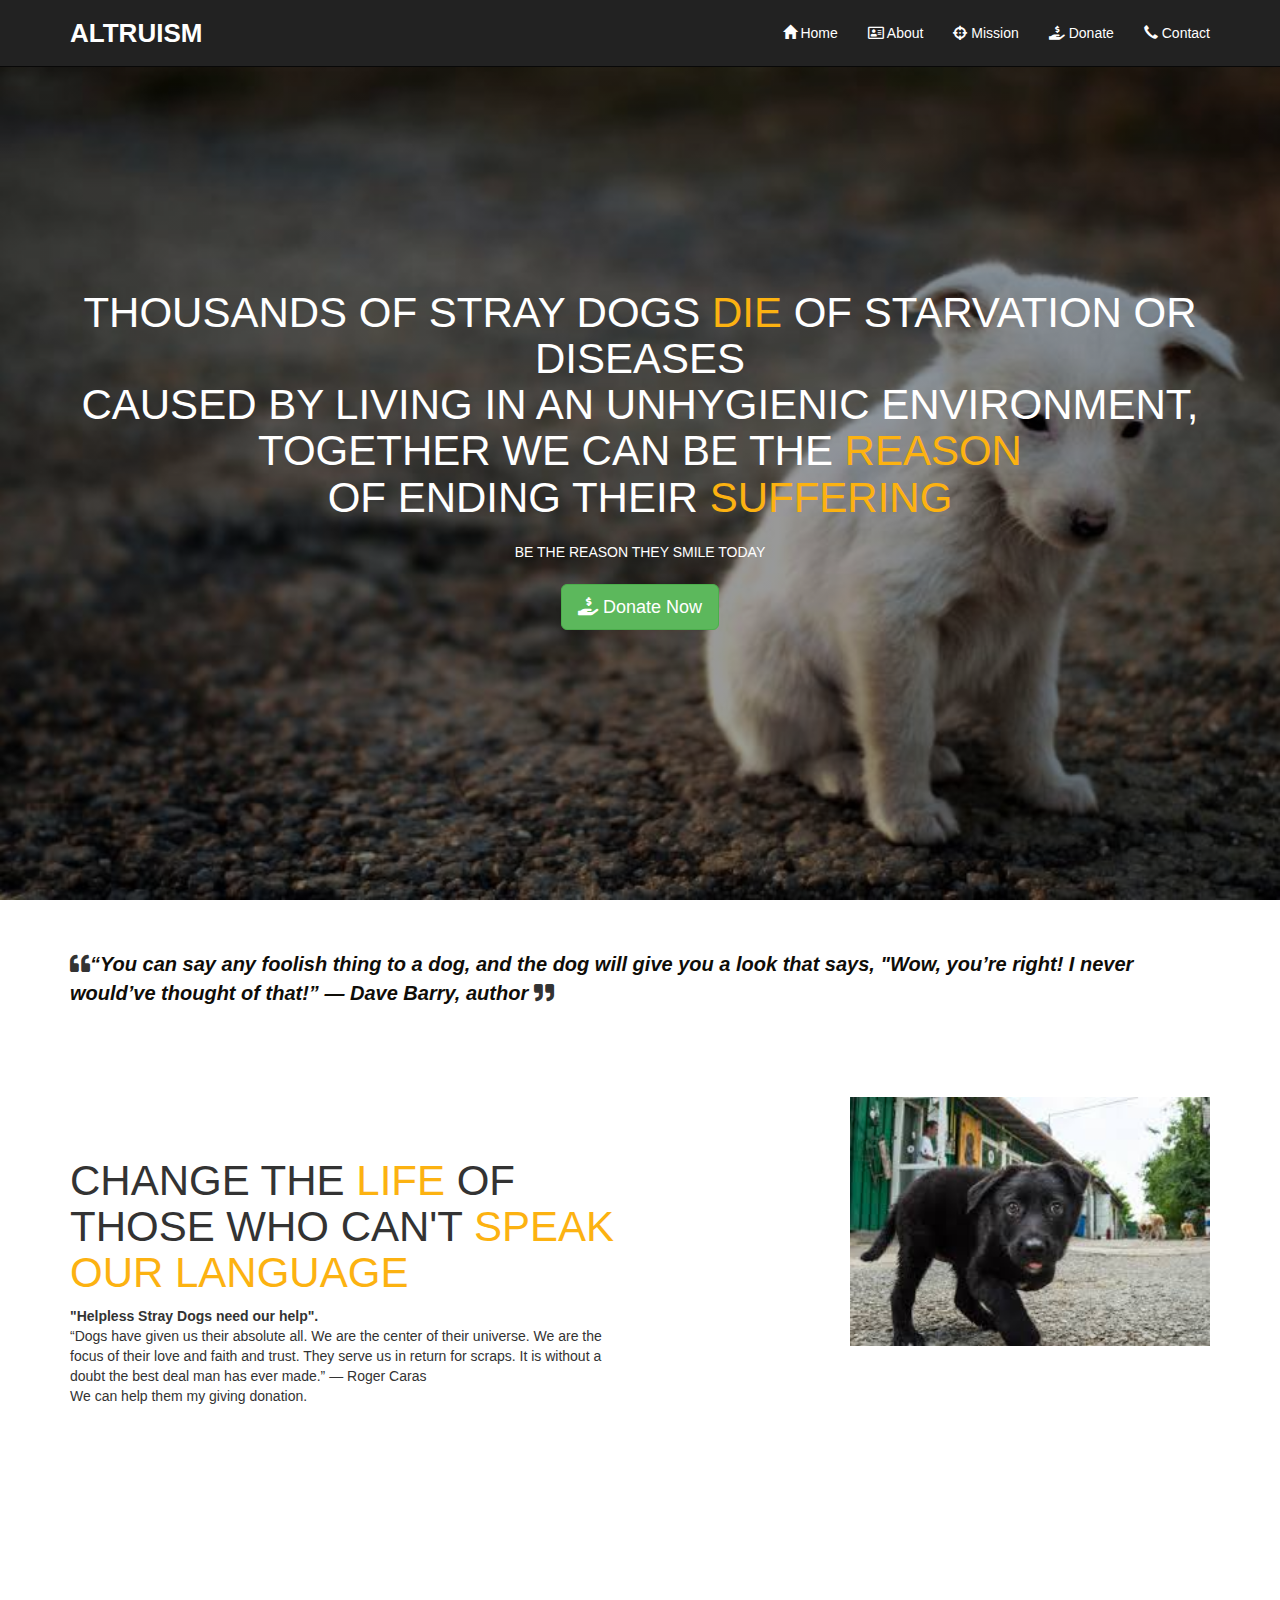
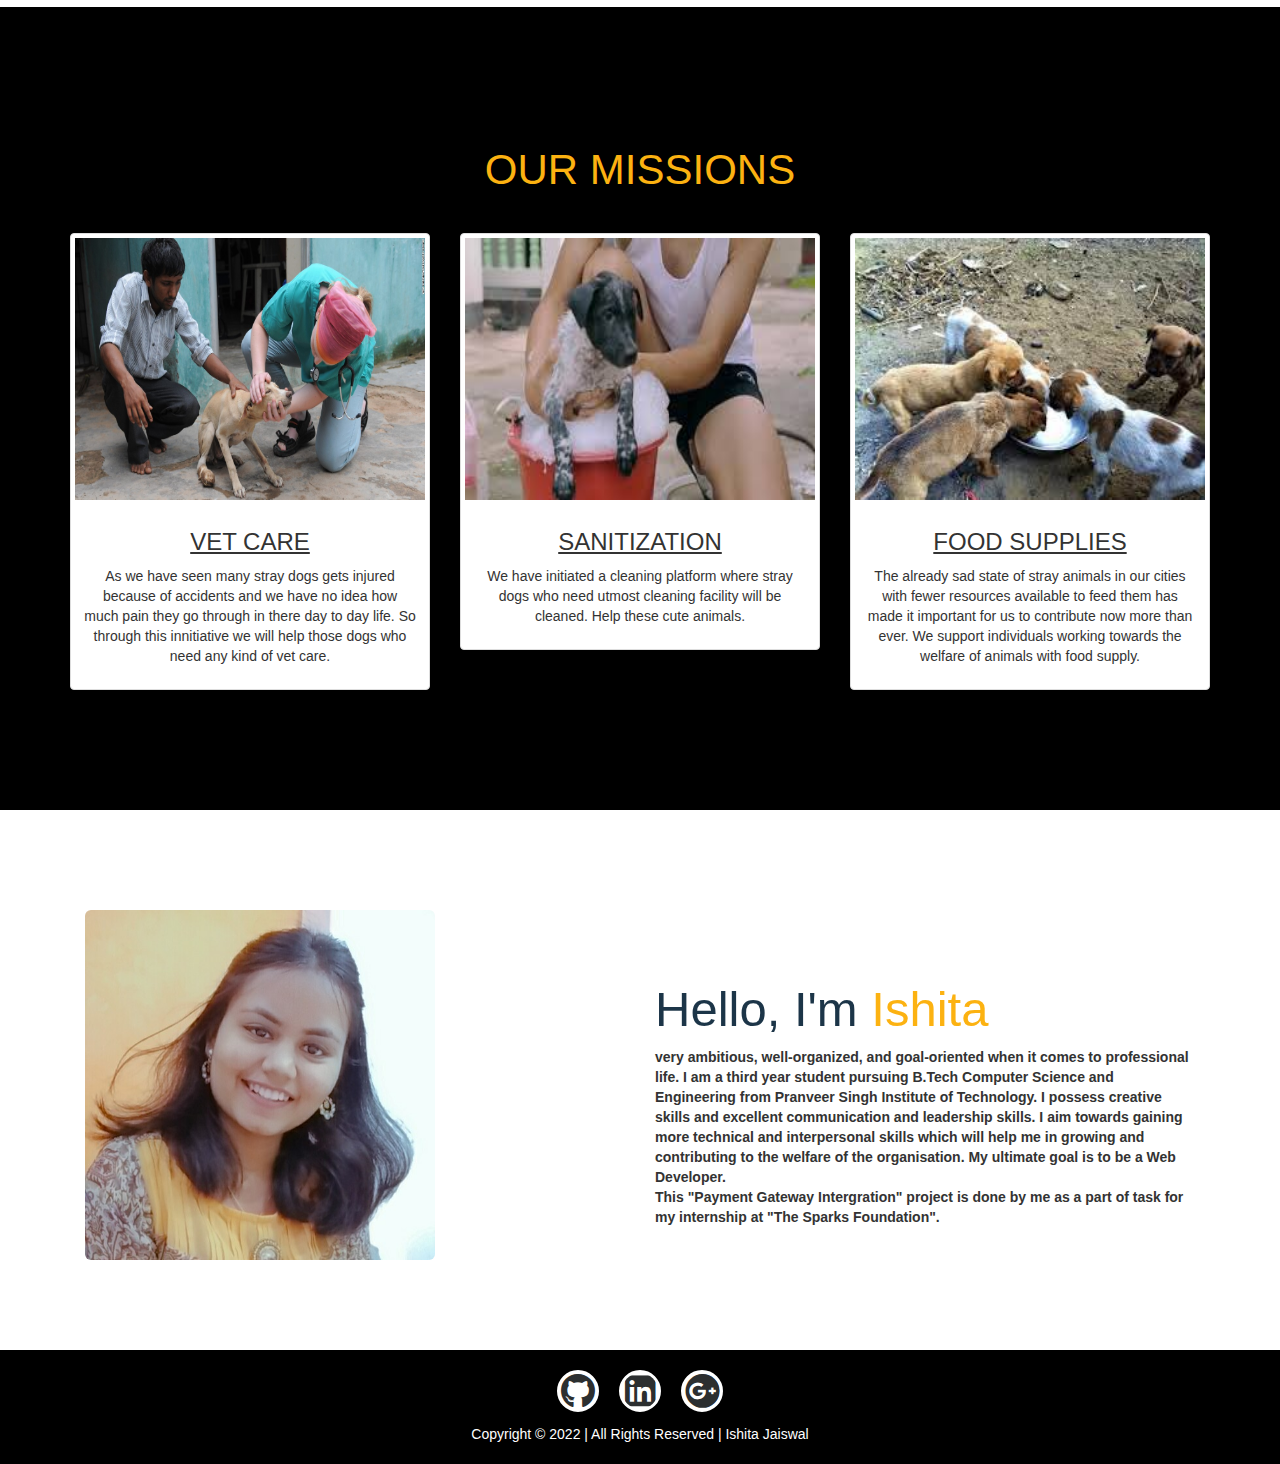
<file: index.html>
<!DOCTYPE html>
<html lang="en">

<head>
    <meta charset="UTF-8">
    <meta http-equiv="X-UA-Compatible" content="IE=edge">
    <meta name="viewport" content="width=device-width, initial-scale=1.0">

    <title>Ishita Jaiswal</title>

    <link rel="stylesheet" href="https://maxcdn.bootstrapcdn.com/bootstrap/3.3.7/css/bootstrap.min.css">

    <!-- Custom CSS -->
    <link href="css/index.css" rel="stylesheet">

    <link rel="stylesheet" href="https://cdnjs.cloudflare.com/ajax/libs/font-awesome/5.15.3/css/all.min.css">

    <script src="https://ajax.googleapis.com/ajax/libs/jquery/1.12.4/jquery.min.js"></script>

    <script src="https://maxcdn.bootstrapcdn.com/bootstrap/3.3.7/js/bootstrap.min.js"></script>

</head>

<body>

    <nav class="navbar navbar-inverse navbar-fixed-top nav-pad">
        <div class="container">
            <div class="navbar-header">
                <button type="button" class="navbar-toggle" data-toggle="collapse" data-target="#myNavbar">
                    <span class="icon-bar"></span>
                    <span class="icon-bar"></span>
                    <span class="icon-bar"></span>
                </button>
                <a href="index.html" class="navbar-brand white-text"><b>ALTRUISM</b></a>
            </div>
            <div class="collapse navbar-collapse" id="myNavbar">
                <ul class="nav navbar-nav navbar-right">
                    <li><a href="index.html" class="white-text"><span class="glyphicon glyphicon-home"></span> Home</a>
                    </li>
                    <li><a href="#about" class="white-text"><i class="far fa-address-card"></i> About</a></li>
                    <li><a href="#mission" class="white-text"><i class="fas fa-crosshairs"></i> Mission</a></li>
                    <li><a href="donate.html" class="white-text"><i class="fas fa-hand-holding-usd"></i> Donate</a></li>
                    <li><a href="contact.html" class="white-text"><span class="glyphicon glyphicon-earphone"></span>
                            Contact</a>
                    </li>
                </ul>
            </div>
        </div>
    </nav>

    <!-- banner image with text -->
    <main>
        <section class="banner">
            <h1 class="intro-head">THOUSANDS OF STRAY DOGS<span class="text-color"> DIE</span> OF STARVATION OR DISEASES<br> CAUSED BY LIVING IN AN UNHYGIENIC ENVIRONMENT,<br> TOGETHER WE CAN BE THE <span class="text-color">REASON</span> <br>OF ENDING THEIR
                <span class="text-color">SUFFERING</span>
            </h1>
            <h5 class="intro-head-2">BE THE REASON THEY SMILE TODAY</h5>
            <a href="donate.html" class="btn btn-success btn-lg donate-button"><i class="fas fa-hand-holding-usd"></i>
                Donate
                Now</a>
            </div>
        </section>
    </main>

    <!-- donation quote  -->
    <div class="container quote">
        <p> <i class="fas fa-quote-left"></i><i class="text-blue"><b>“You can say any foolish thing to a dog, and the dog will give you a look that says,
             "Wow, you’re right! I never would’ve thought of that!” 
            — Dave Barry, author</b> </i> <i class="fas fa-quote-right"></i></p>
    </div>

    <!-- cause  -->
    <section class="some-content">
        <div class="container">
            <div class="row">
                <div class="col-sm-6 container2">
                    <h1 class="intro-head">CHANGE THE <span class="text-color">LIFE</span> OF THOSE WHO CAN'T <span
                            class="text-color">SPEAK OUR LANGUAGE</span></h1>
                    <p>
                        <b>"Helpless Stray Dogs need our help".</b><br>
                        “Dogs have given us their absolute all. We are the center of their universe. 
                        We are the focus of their love and faith and trust. They serve us in return for scraps. 
                        It is without a doubt the best deal man has ever made.”
                        
                        — Roger Caras<br>
                        We can help them my giving donation.
                    </p>
                </div>
                <div class="col-md-offset-2 col-sm-6 col-md-4">
                    <img src="img/cute.jpg" width="400%" height="200%" alt="donation" class="img-responsive">
                </div>
            </div>
        </div>
    </section>

    <section id="mission">
        <div class="container text-center text-padding">
            <h1 class="large-head"><span class="text-color">OUR MISSIONS</span></h1>
        </div>
        <div class="container">
            <div class="row text-center" id="item_list">
                <div class="col-sm-4">
                    <div class="thumbnail">
                        <img src="img/vet services.jpg" alt="" class="imgh1">
                        <div class="caption">
                            <h3><u>VET CARE</u></h3>
                            <p> As we have seen many stray dogs gets injured because of accidents and we have no idea how
                                much pain they go through in there day to day life. So through this innitiative we will 
                                help those dogs who need any kind of vet care.</p>
                        </div>
                    </div>
                </div>

                <div class="col-sm-4">
                    <div class="thumbnail">
                        <img src="img/cleaning.jpg" alt="" class="img-h2">
                        <div class="caption">
                            <h3><u>SANITIZATION</u></h3>
                            <p> We have initiated a cleaning platform where stray dogs who need utmost cleaning
                                facility will be cleaned. Help these cute animals.</p>
                        </div>
                    </div>
                </div>

                <div class="col-sm-4">
                    <div class="thumbnail">
                        <img src="img/food supplies.jpg" alt="" class="imgh3">
                        <div class="caption">
                            <h3><u>FOOD SUPPLIES</u></h3>
                            <p>The already sad state of stray animals in our cities with fewer resources available to feed 
                                them has made it important for us to contribute now more than ever. 
                                We support individuals working towards the welfare of animals with food supply.</p>
                        </div>
                    </div>
                </div>
            </div>
        </div>
    </section>

    <!-- about content  -->
    <section id="about">
        <div class="container">
            <div class="col-sm-4 image-padding">
                <img src="img/me.jpg" alt="" class="img-responsive img-rounded img-mid">
            </div>
            <div class="col-md-offset-2 col-md-6 about-padding container1 img-responsive">
                <div>
                    <h1>Hello, I'm <span class="text-color">Ishita</span></h1>
                    <p><b> very ambitious, well-organized, and goal-oriented when it comes to professional life. 
                        I am a third year student pursuing B.Tech Computer Science and Engineering from Pranveer Singh Institute of Technology.
                        I possess creative skills and excellent communication and leadership skills. 
                        I aim towards gaining more technical and interpersonal skills which will help me in growing and contributing to the welfare of the organisation. My ultimate goal is to be a Web Developer. <br>This "Payment Gateway Intergration"
                        project is done by me as a part of task for my internship at "The Sparks
                        Foundation".</b>
                    </p>
                </div>
            </div>
        </div>
    </section>

    <!-- footer part  -->
    <footer>
        <div class="social-apps flex">
            <span><a href="https://github.com/error-4-0-4" target="_blank"> <i
                        class="fab fa-github social"></i></a></span>
            <span><a href="https://www.linkedin.com/in/ishita-jaiswal-ba90601a7/" target="_blank"> <i
                        class="fab fa-linkedin social"></i></a></span>
            <span><a href="mailto:ishitademo2@gmail.com" target="_blank"> <i
                        class="fab fa-google-plus social"></i></a></span>
        </div>
        <div class="container text-center">
            Copyright &copy; 2022 | All Rights Reserved | Ishita Jaiswal
        </div>
    </footer>

</body>

</html>
</file>
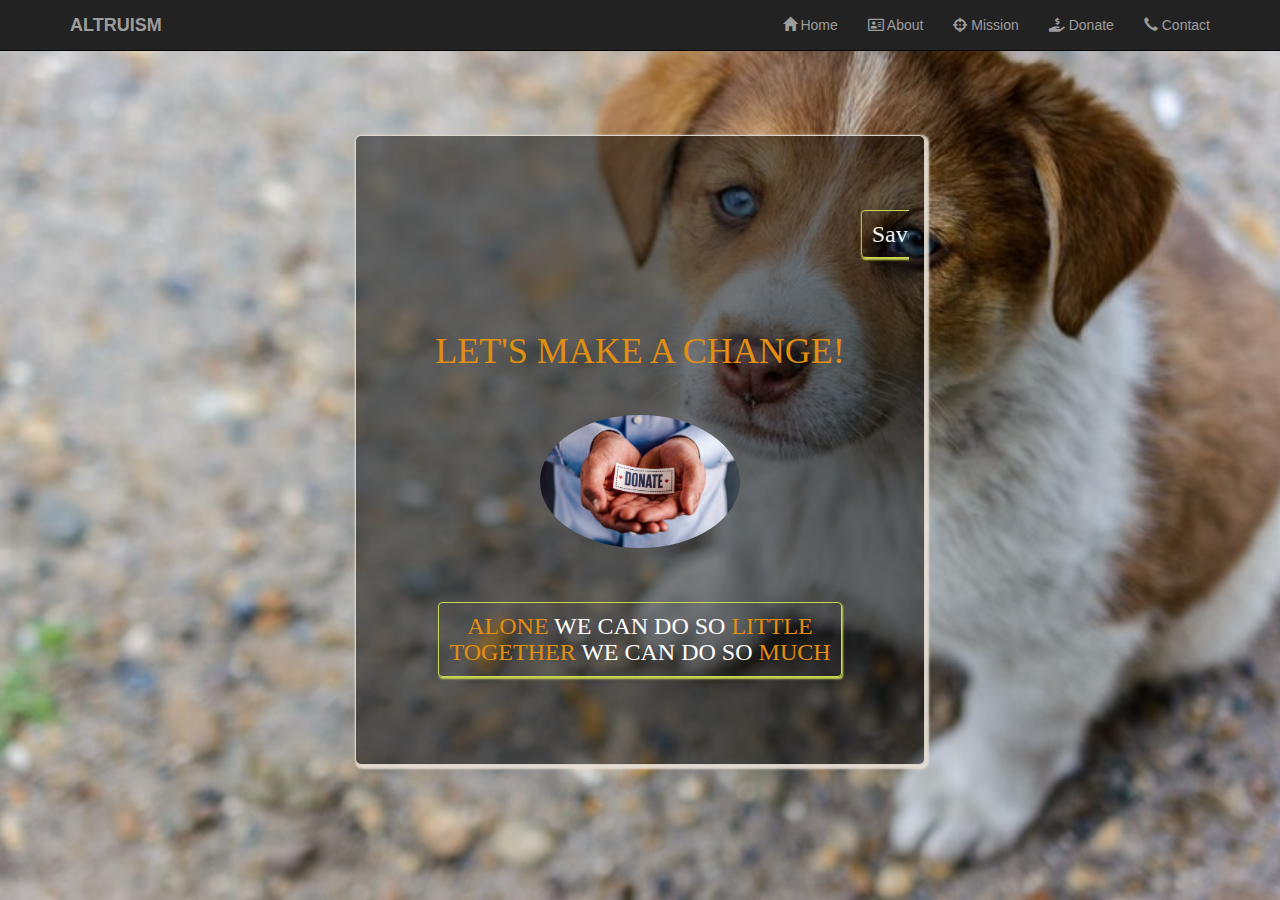
<file: donate.html>
<!DOCTYPE html>
<html lang="en">

<head>
    <meta charset="UTF-8">
    <meta http-equiv="X-UA-Compatible" content="IE=edge">
    <meta name="viewport" content="width=device-width, initial-scale=1.0">
    <title>Donate</title>

    
    <link rel="stylesheet" href="https://maxcdn.bootstrapcdn.com/bootstrap/3.3.7/css/bootstrap.min.css">

    <!-- Custom CSS -->
    <link rel="stylesheet" href="css/donation.css">

  
    <link rel="stylesheet" href="https://cdnjs.cloudflare.com/ajax/libs/font-awesome/5.15.3/css/all.min.css">

    <!--jQuery library-->
    <script src="https://ajax.googleapis.com/ajax/libs/jquery/1.12.4/jquery.min.js"></script>

   
    <script src="https://maxcdn.bootstrapcdn.com/bootstrap/3.3.7/js/bootstrap.min.js"></script>

</head>

<body>
    <nav class="navbar navbar-inverse navbar-fixed-top nav-pad">
        <div class="container">
            <div class="navbar-header">
                <button type="button" class="navbar-toggle" data-toggle="collapse" data-target="#myNavbar">
                    <span class="icon-bar"></span>
                    <span class="icon-bar"></span>
                    <span class="icon-bar"></span>
                </button>
                <a href="index.html" class="navbar-brand white-text"><b>ALTRUISM</b></a>
            </div>
            <div class="collapse navbar-collapse" id="myNavbar">
                <ul class="nav navbar-nav navbar-right">
                    <li><a href="index.html" class="white-text"><span class="glyphicon glyphicon-home"></span> Home</a>
                    </li>
                    <li><a href="index.html" class="white-text"><i class="far fa-address-card"></i> About</a></li>
                    <li><a href="index.html" class="white-text"><i class="fas fa-crosshairs"></i> Mission</a></li>
                    <li><a href="donate.html" class="white-text"><i class="fas fa-hand-holding-usd"></i> Donate</a></li>
                    <li><a href="contact.html" class="white-text"><span class="glyphicon glyphicon-earphone"></span>
                            Contact</a>
                    </li>
                </ul>
            </div>
        </div>
    </nav>
    <div class="donate-bg">

        <div class="container">
            <div class="col-md-offset-3 col-md-6 col-md-offset2 content">
                <marquee behavior="" direction="" class="padding">
                    <h3>Save stray dogs and give them best care we can.</h3>
                </marquee>
                <h1 class="padding colour">LET'S MAKE A CHANGE!</h1>
                <div class="img-d">
                    <img src="img/54454.jpg" alt="" class="img-responsive img-circle">
                </div>
                <div class="padding">
                    <h3><span class="colour">ALONE</span> WE CAN DO SO <span class="colour">LITTLE</span> <br>
                        <span class="colour">TOGETHER</span> WE CAN DO SO <span class="colour">MUCH</span> </h3>
                </div>
                <!-- <form action="https://www.example.com/payment/success/" method="POST">
                    <script
                        src="https://checkout.razorpay.com/v1/checkout.js"
                        data-key="J72uw3SMJm9LCu" 
                        data-amount="100" 
                        data-currency="INR"
                        data-order_id="order_CgmcjRh9ti2lP7"
                        data-buttontext="Pay with Razorpay"
                        data-name="Acme Corp"
                        data-description="A Wild Sheep Chase is the third novel by Japanese author Haruki Murakami"
                        data-image="https://example.com/your_logo.jpg"
                        data-prefill.name="Ishita Jaiswal"
                        data-prefill.email="ishitademo2@example.com"
                        data-theme.color="#F37254"
                    ></script>
                    <input type="hidden" custom="Hidden Element" name="hidden">
                    </form> -->
                <!-- <form>
                    <script src="https://checkout.razorpay.com/v1/payment-button.js" data-payment_button_id="pl_ItwJQd9fKid59v" async> </script>
                </form> -->
                
                <form><script src="https://checkout.razorpay.com/v1/payment-button.js" data-payment_button_id="pl_J7HYTxUK2IhCi5" async> </script> </form>
                
            </div>
        </div>
    </div>
</body>

</html>
</file>
<file: css/index.css>
*{
    padding: 0;
    margin: 0;
}
body{
    height: 100%;
    width: 100%;
}
.nav-pad{
    padding-top: 8px;
    padding-bottom: 8px;
}
.white-text{
    color: white;
}
ul li:hover{
    background-color: #474b46;
    border-radius: 4px;
}
.navbar-inverse .navbar-nav>li>a{
    color: white;
}
.navbar-inverse .navbar-brand{
    color: white;
    font-size: 26px;
}

.intro{
    font-size: 3em;
}

main {
    display: flex;
    justify-content: center;
    align-items: center;
}

.banner {
    background: linear-gradient(to bottom, rgba(0, 0, 0, 0.4), rgba(0, 0, 0, 0.4)), url("../img/Sad White Puppy.jpg");
    height: 100vh;
    width: 100%;
    background-size: cover;
    background-position: center;
    display: flex;
    flex-direction: column;
    justify-content: center;
    align-items: center;
    text-align: center;
    color: white;
}

.intro-head {
    font-size: 3em;
}

.intro-head-2 {
    margin: 1em;
    font-weight: 400;
}
.quote{
    margin-top: 50px;
    font-size: 20px;
}
.text-blue{
    color: rgb(15, 13, 8);
}

.text-color {
    color: #fcb211;
}

.donate-button{
    margin-top: 10px;
    /* animation: letsgo 1s ease-in; */
} 
.some-content{
    margin-top: 80px;
}
.container2{
    display: flex;
    flex-direction: column;
    min-height: 360px;
    justify-content: center;
    align-items: center;
}
.container1{
    display: flex;
    min-height: 400px;
    flex-direction: column;
    justify-content: center;
    align-items: center;
}
.img-mid{
    margin: auto;
}
#about{
    margin-top: 100px;
}
.container1 h1{
    font-size: 3.5em;
    color: #1c3548;
    margin: 0px 0px 10px 0px;
}
#mission{
    margin-top: 150px;
    margin-bottom: 100px;
    background-color: black;
    padding-top: 100px;
    padding-bottom: 100px;
}
.text-padding{
    padding: 20px;
    margin-bottom: 10px;
}
.large-head{
    font-size: 3em;
}
    
.thumbnail>img{
    height: 262px;
}

footer{
    background-color: black;
    color: white;
    padding: 20px;
    margin-top: 40px;
}
.flex{
    display: flex;
    flex-wrap: wrap;
    justify-content: center;
    align-items: center;
}
.social-apps{
    display: flex;
    margin-bottom: 12px;
}
span{
    list-style: none;
}
span a{
    width: 42px;
    height: 42px;
    background-color: #fff;
    text-align: center;
    line-height: 80px;
    font-size: 35px;
    margin: 0 10px;
    display: block;
    border-radius: 50%;
    position: relative;
    overflow: hidden;
    border: 3px solid #fff;
    z-index: 1;
}
span a .social{
    position: relative;
    color: #2c2f30;
    transition: .5s;
    z-index: 3;
    size: 1x;
    top: -21px;
}
span a:hover .social{
    color: #fff;
    transform: rotateY(360deg);
}
span a:before{
    content: "";
    position: absolute;
    top: 100%;
    left: 0;
    width: 100%;
    height: 100%;
    background-color: rgb(134, 131, 131);
    transition: .5s;
    z-index: 2;
}
span a:hover:before{
    top: 0;
}
span:nth-child(1) a:before{
    background-color: #3b5999;
}
span:nth-child(2) a:before{
    background-color: #E1306c;
}
span:nth-child(3) a:before{
    background-color: #23a9f1;
}
span:nth-child(4) a:before{
    background-color: #dd4b39;
}

@media only screen and (max-width: 767px) {
    .intro-head {
        font-size: 2em;
    }
    .intro-head-2 {
        margin-top: 1rem;
        font-size: 1em;
    }
    .image-padding{
        padding: 10px;
    }
    .about-padding{
        padding-top: 20px;
        padding-bottom: 20px;
    }
    .container1{
        min-height: fit-content;
        padding-left: 50px;
        padding-right: 50px;
        text-align: center;
    }
    
}

@media only screen and (min-width: 768px) and (max-width: 991px){
    .container1{
        min-height: 240.26px;
    }
}
@media only screen and (min-width: 992px) and (max-width: 1200px){
    .container1{
        min-height: 324.18px;
    }
    .container2{
        min-height: 293.33px;
    }
}

.bg{
    background: linear-gradient(to bottom, rgba(0, 0, 0, 0.4), rgba(0, 0, 0, 0.4)), url("../img/OpenBook.jpg");
    width: 100%;
    height: 100%;
    background-size: cover;
    background-position: center;
    display: flex;
    flex-direction: column;
    justify-content: center;
    align-items: center;
    color: white;
    margin-bottom: -40px;
    padding-top: 20px;
    padding-bottom: 20px;
}
.content-mid{
    padding-top: 100px;
}
</file>
<file: css/donation.css>
*{
    padding: 0;
    margin: 0;
}
.donate-bg{
    background: linear-gradient(to bottom, rgba(136, 136, 136,0), rgba(136, 136, 136, 0)), url("../img/cover.jpg");
    width: 100%;
    height: 100vh;
    background-size: cover;
    background-position: center;
    display: flex;
    flex-direction: column;
    justify-content: center;
    align-items: center;
    color: white;
   
}
.content{
    opacity: 1;
    min-height: 70vh;
    background-color: rgba(3, 3, 3, 0.507);
    border: 1px solid rgba(231, 223, 214, 0.918);
    box-shadow: 2px 2px 2px 2px rgba(231, 223, 214, 0.918);
    border-radius: 6px;
    display: flex;
    flex-direction: column;
    align-items: center;
    text-align: center;
    justify-content: space-evenly;
    z-index: 10;
    padding-top: 20px;
    padding-bottom: 20px;
}
.img-d{
    width: 200px;
}
.padding{
    padding-top: 10px;
    padding-bottom: 10px;
    font-family: 'fantasy';
}
.padding h3{
    border: 1px solid rgb(201, 214, 81);
    border-radius: 4px;
    box-shadow: 1px 2px 2px 0 rgb(201, 214, 81);
    padding: 10px;
}
.color-change{
    color: rgb(233, 206, 118);
}
.colour{
    color: rgb(226, 142, 15);
}
</file>
